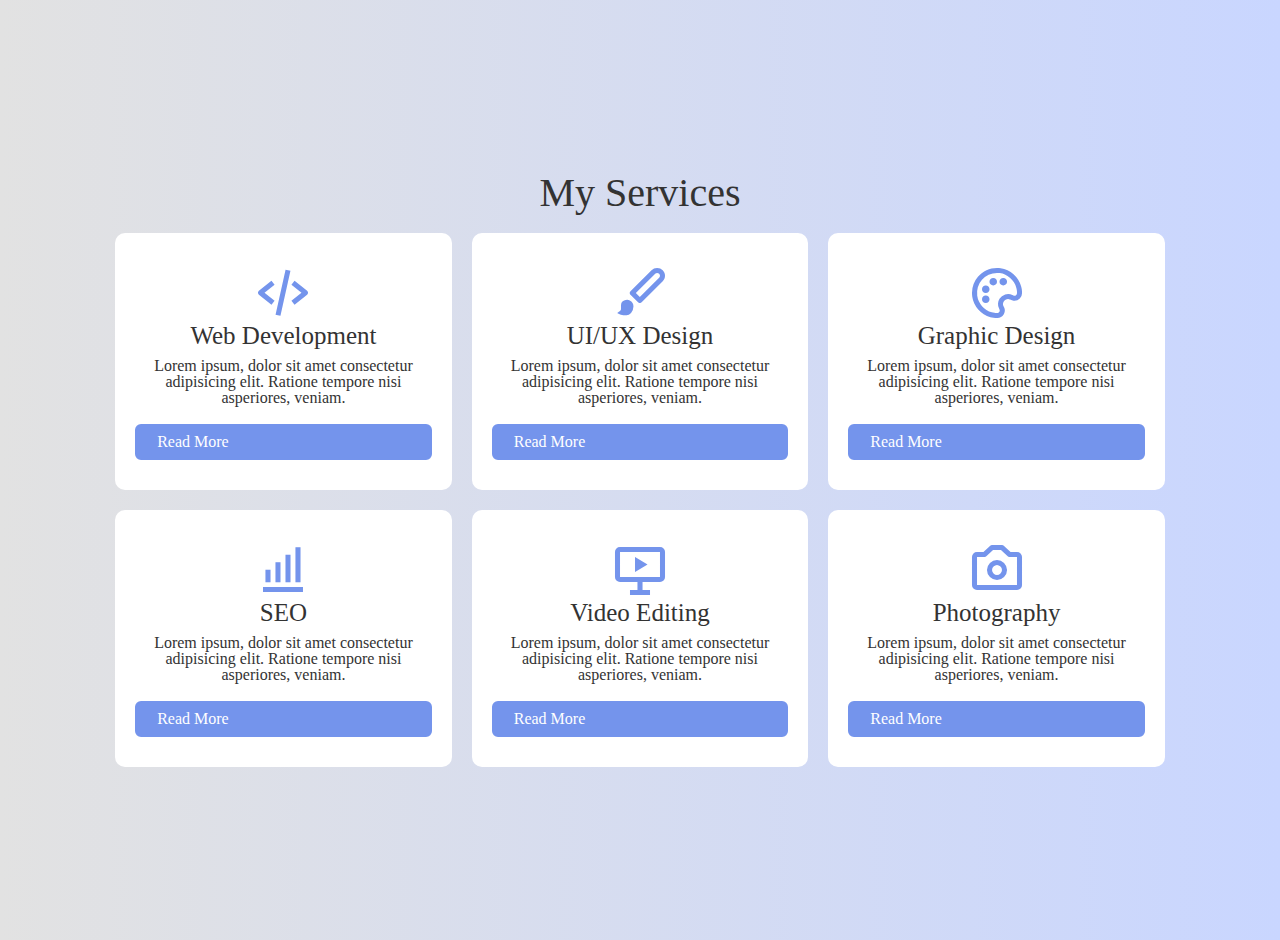
<file: index.html>
<!DOCTYPE html>
<html lang="ko">
<head>
  <meta charset="UTF-8">
  <meta name="viewport" content="width=device-width, initial-scale=1.0">
  <title>Document</title>
  <link rel="stylesheet" href="assets/css/resets.css">
  <link rel="stylesheet" href="assets/css/style.css">
  <link href='https://unpkg.com/boxicons@2.1.4/css/boxicons.min.css' rel='stylesheet'>
</head>
<body>
  <section class="service">
    <h1 class="heading">My Services</h1>
    <div class="wrapper">
      <div class="box">
        <i class='bx bx-code-alt'></i>
        <h2>Web Development</h2>
        <p>Lorem ipsum, dolor sit amet consectetur adipisicing elit. Ratione tempore nisi asperiores, veniam.</p>
        <a href="#" class="btn">Read More</a>
      </div>

      <div class="box">
        <i class='bx bxs-paint'></i>
        <h2>UI/UX Design</h2>
        <p>Lorem ipsum, dolor sit amet consectetur adipisicing elit. Ratione tempore nisi asperiores, veniam.</p>
        <a href="#" class="btn">Read More</a>
      </div>

      <div class="box">
        <i class='bx bx-palette' ></i>
        <h2>Graphic Design</h2>
        <p>Lorem ipsum, dolor sit amet consectetur adipisicing elit. Ratione tempore nisi asperiores, veniam.</p>
        <a href="#" class="btn">Read More</a>
      </div>

      <div class="box">
        <i class='bx bx-bar-chart-alt'></i>
        <h2>SEO</h2>
        <p>Lorem ipsum, dolor sit amet consectetur adipisicing elit. Ratione tempore nisi asperiores, veniam.</p>
        <a href="#" class="btn">Read More</a>
      </div>

      <div class="box">
        <i class='bx bx-slideshow'></i>
        <h2>Video Editing</h2>
        <p>Lorem ipsum, dolor sit amet consectetur adipisicing elit. Ratione tempore nisi asperiores, veniam.</p>
        <a href="$" class="btn">Read More</a>
      </div>

      <div class="box">
        <i class='bx bx-camera' ></i>
        <h2>Photography</h2>
        <p>Lorem ipsum, dolor sit amet consectetur adipisicing elit. Ratione tempore nisi asperiores, veniam.</p>
        <a href="$" class="btn">Read More</a>
      </div>
    </div>
  </section>
</body>
</html>
</file>
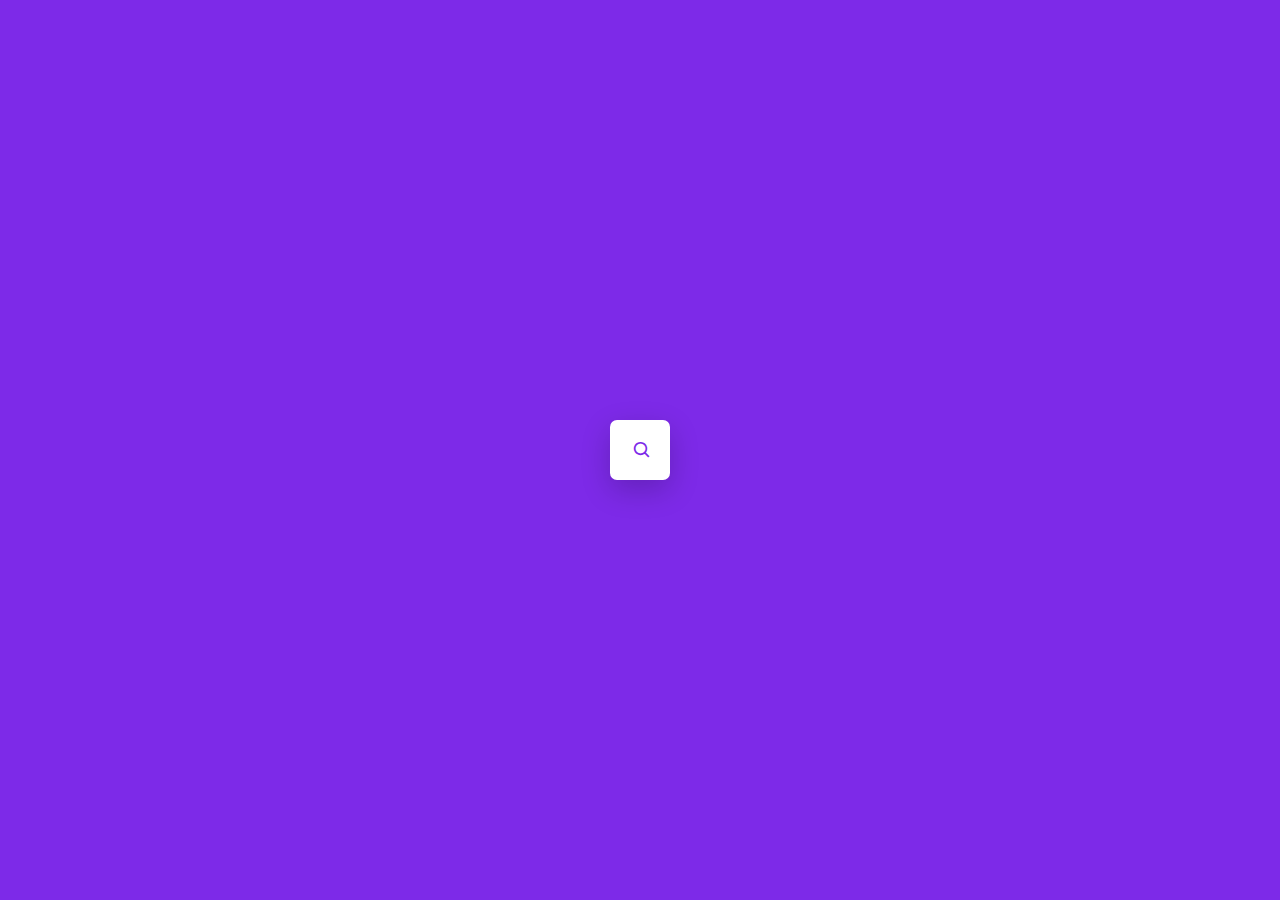
<file: search.html>
<!DOCTYPE html>
<html lang="ko">
<head>
  <meta charset="UTF-8">
  <meta name="viewport" content="width=device-width, initial-scale=1.0">
  <title>Document</title>
  <link rel="stylesheet" href="assets/css/resetss.css">
  <link rel="stylesheet" href="assets/css/styles.css">
  <link href='https://unpkg.com/boxicons@2.1.4/css/boxicons.min.css' rel='stylesheet'>

</head>
<body>
  <div class="wrapper">
    <input type="text" placeholder="Search...">
    <i class='bx bx-search'></i>
  </div>
</body>
</html>
</file>
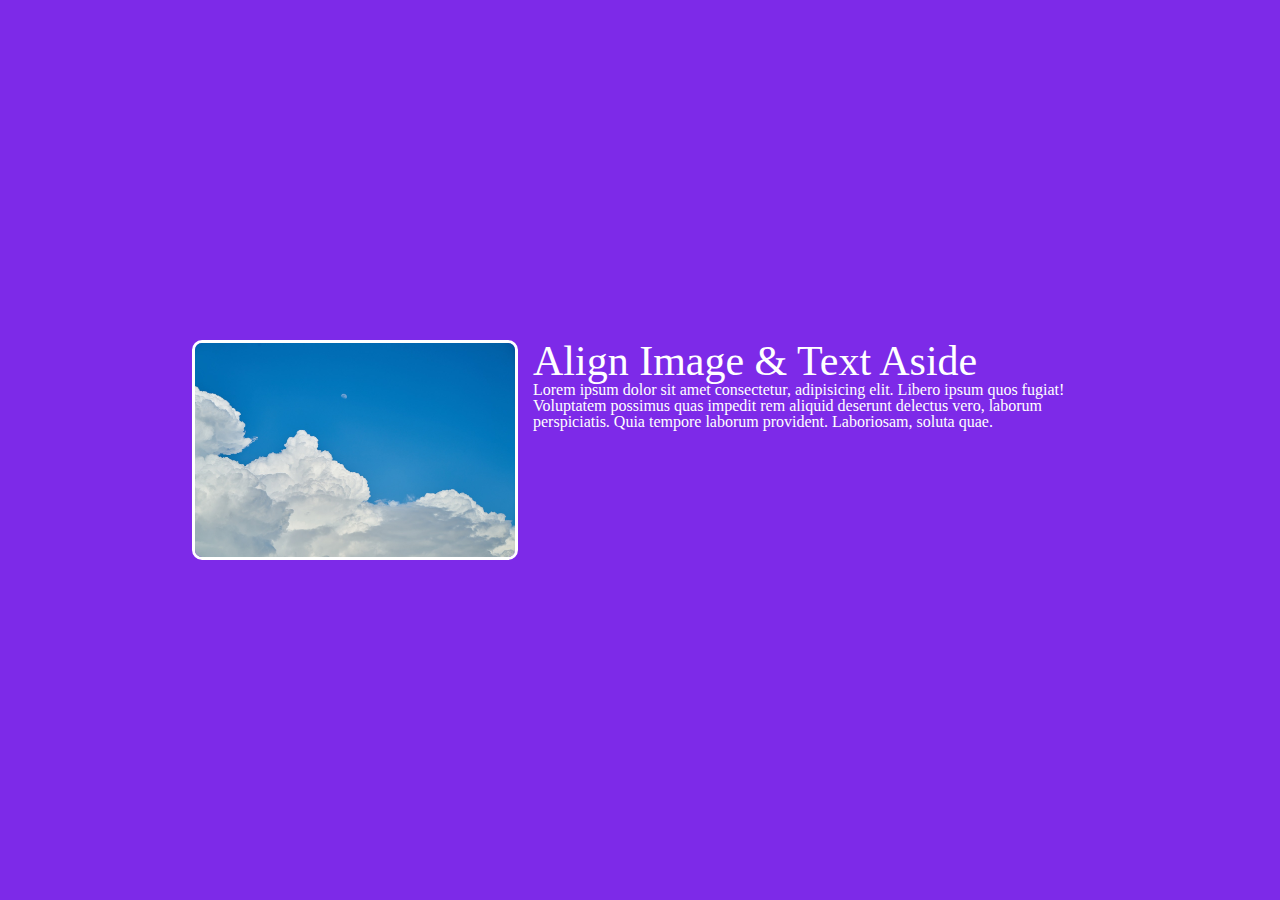
<file: wrap.html>
<!DOCTYPE html>
<html lang="ko">
<head>
  <meta charset="UTF-8">
  <meta name="viewport" content="width=device-width, initial-scale=1.0">
  <title>Document</title>
  <link rel="stylesheet" href="assets/css/resetsss.css">
  <link rel="stylesheet" href="assets/css/styless.css">
</head>
<body>
  <div class="wrapper">
    <img src="assets/images/image.jpg" alt="">
    <div class="text-box">
      <h2>Align Image & Text Aside</h2>
      <p>Lorem ipsum dolor sit amet consectetur, adipisicing elit. Libero ipsum quos fugiat! Voluptatem possimus quas impedit rem aliquid deserunt delectus vero, laborum perspiciatis. Quia tempore laborum provident. Laboriosam, soluta quae.</p>
    </div>
    <div class="clearfix"></div>
  </div>
</body>
</html>
</file>
<file: assets/css/style.css>
.service{
  display: flex;
  flex-direction: column;
  justify-content: center;
  min-height: 100vh;
  padding: 20px 9%;
  background: linear-gradient(to right, #e2e2e2, #c9d6ff);
  color: #333;
  text-align: center;
}
.service .heading{
  font-size: 40px;
  margin-bottom: 20px;
}
.service .wrapper{
  display: grid;
  grid-template-columns: repeat(auto-fit, minmax(300px, 1fr));
  gap: 20px;
}
.wrapper .box{
  padding: 30px 20px;
  background: #fff;
  border-radius: 10px;
  transition: .5s;
}
.wrapper .box:hover{
  transform: scale(1.03);
  box-shadow: 0 0 20px rgba(0, 0, 0, .2);
}
.box i{
  font-size: 60px;
  color: #7494ec;
}
.box h2{
  font-size: 25px;
}
.box p{
  margin: 10px 0 18px;
}
.box .btn{
  display: flex;
  padding: 8px 20px;
  background: #7494ec;
  border: 2px solid #7494ec;
  border-radius: 6px;
  color: #fff;
  text-decoration: none;
  font-weight: 500;
  transition: .5s;
}
.box .btn:hover{
  background: transparent;
  color: #7494ec;
}
@media screen and(max-width:992px) {
  .service{
    padding: 20px 5%;
  }
}
@media screen and(max-width:350px){
  .service .wrapper{
    grid-template-columns: repeat(auto-fit, minmax(200px, 1fr));
  }
}
</file>
<file: assets/css/styles.css>
body{
  display: flex;
  justify-content: center;
  align-items: center;
  min-height: 100vh;
  background: #7d2ae8;
}
.wrapper{
  display: flex;
  justify-content: center;
  align-items: center;
  width: 20px;
  height: 40px;
  background: #fff;
  border-radius: 7px;
  padding: 10px 20px;
  box-shadow: 0 10px 30px rgba(0, 0, 0, .2);
  transition: .4s ease;
}
.wrapper:hover{
  width: 500px;
}
input{
  width: 100%;
  height: 100%;
  color: #7d2ae8;
  font-size: 18px;
  border: none;
  outline: none;
  background: transparent;
}
i{
  font-size: 20px;
  color: #7d2ae8;
  cursor: pointer;
}
</file>
<file: assets/css/styless.css>
body{
  display: flex;
  justify-content: center;
  align-items: center;
  min-height: 100vh;
  background: #7d2ae8;
}
.wrapper{
  margin: 150px auto;
  width: 70%;
}
img{
  max-width: 320px;
  float: left;
  border: 3px solid #fff;
  border-radius: 10px;
  margin-right: 15px;
}
.text-box{
  color: #fff;
}
.text-box h2{
  font-size: 42px;
}
.text-box p{
  font-size: 16px;
}
.clearfix{
  clear: both;
}
</file>
<file: assets/css/resets.css>
/* http://meyerweb.com/eric/tools/css/reset/ 
   v2.0 | 20110126
   License: none (public domain)
*/

html, body, div, span, applet, object, iframe,
h1, h2, h3, h4, h5, h6, p, blockquote, pre,
a, abbr, acronym, address, big, cite, code,
del, dfn, em, img, ins, kbd, q, s, samp,
small, strike, strong, sub, sup, tt, var,
b, u, i, center,
dl, dt, dd, ol, ul, li,
fieldset, form, label, legend,
table, caption, tbody, tfoot, thead, tr, th, td,
article, aside, canvas, details, embed, 
figure, figcaption, footer, header, hgroup, 
menu, nav, output, ruby, section, summary,
time, mark, audio, video {
	margin: 0;
	padding: 0;
	border: 0;
	font-size: 100%;
	font: inherit;
	vertical-align: baseline;
}
/* HTML5 display-role reset for older browsers */
article, aside, details, figcaption, figure, 
footer, header, hgroup, menu, nav, section {
	display: block;
}
body {
	line-height: 1;
}
ol, ul {
	list-style: none;
}
blockquote, q {
	quotes: none;
}
blockquote:before, blockquote:after,
q:before, q:after {
	content: '';
	content: none;
}
table {
	border-collapse: collapse;
	border-spacing: 0;
}
</file>
<file: assets/css/resetss.css>
/* http://meyerweb.com/eric/tools/css/reset/ 
   v2.0 | 20110126
   License: none (public domain)
*/

html, body, div, span, applet, object, iframe,
h1, h2, h3, h4, h5, h6, p, blockquote, pre,
a, abbr, acronym, address, big, cite, code,
del, dfn, em, img, ins, kbd, q, s, samp,
small, strike, strong, sub, sup, tt, var,
b, u, i, center,
dl, dt, dd, ol, ul, li,
fieldset, form, label, legend,
table, caption, tbody, tfoot, thead, tr, th, td,
article, aside, canvas, details, embed, 
figure, figcaption, footer, header, hgroup, 
menu, nav, output, ruby, section, summary,
time, mark, audio, video {
	margin: 0;
	padding: 0;
	border: 0;
	font-size: 100%;
	font: inherit;
	vertical-align: baseline;
}
/* HTML5 display-role reset for older browsers */
article, aside, details, figcaption, figure, 
footer, header, hgroup, menu, nav, section {
	display: block;
}
body {
	line-height: 1;
}
ol, ul {
	list-style: none;
}
blockquote, q {
	quotes: none;
}
blockquote:before, blockquote:after,
q:before, q:after {
	content: '';
	content: none;
}
table {
	border-collapse: collapse;
	border-spacing: 0;
}
</file>
<file: assets/css/resetsss.css>
/* http://meyerweb.com/eric/tools/css/reset/ 
   v2.0 | 20110126
   License: none (public domain)
*/

html, body, div, span, applet, object, iframe,
h1, h2, h3, h4, h5, h6, p, blockquote, pre,
a, abbr, acronym, address, big, cite, code,
del, dfn, em, img, ins, kbd, q, s, samp,
small, strike, strong, sub, sup, tt, var,
b, u, i, center,
dl, dt, dd, ol, ul, li,
fieldset, form, label, legend,
table, caption, tbody, tfoot, thead, tr, th, td,
article, aside, canvas, details, embed, 
figure, figcaption, footer, header, hgroup, 
menu, nav, output, ruby, section, summary,
time, mark, audio, video {
	margin: 0;
	padding: 0;
	border: 0;
	font-size: 100%;
	font: inherit;
	vertical-align: baseline;
}
/* HTML5 display-role reset for older browsers */
article, aside, details, figcaption, figure, 
footer, header, hgroup, menu, nav, section {
	display: block;
}
body {
	line-height: 1;
}
ol, ul {
	list-style: none;
}
blockquote, q {
	quotes: none;
}
blockquote:before, blockquote:after,
q:before, q:after {
	content: '';
	content: none;
}
table {
	border-collapse: collapse;
	border-spacing: 0;
}
</file>
